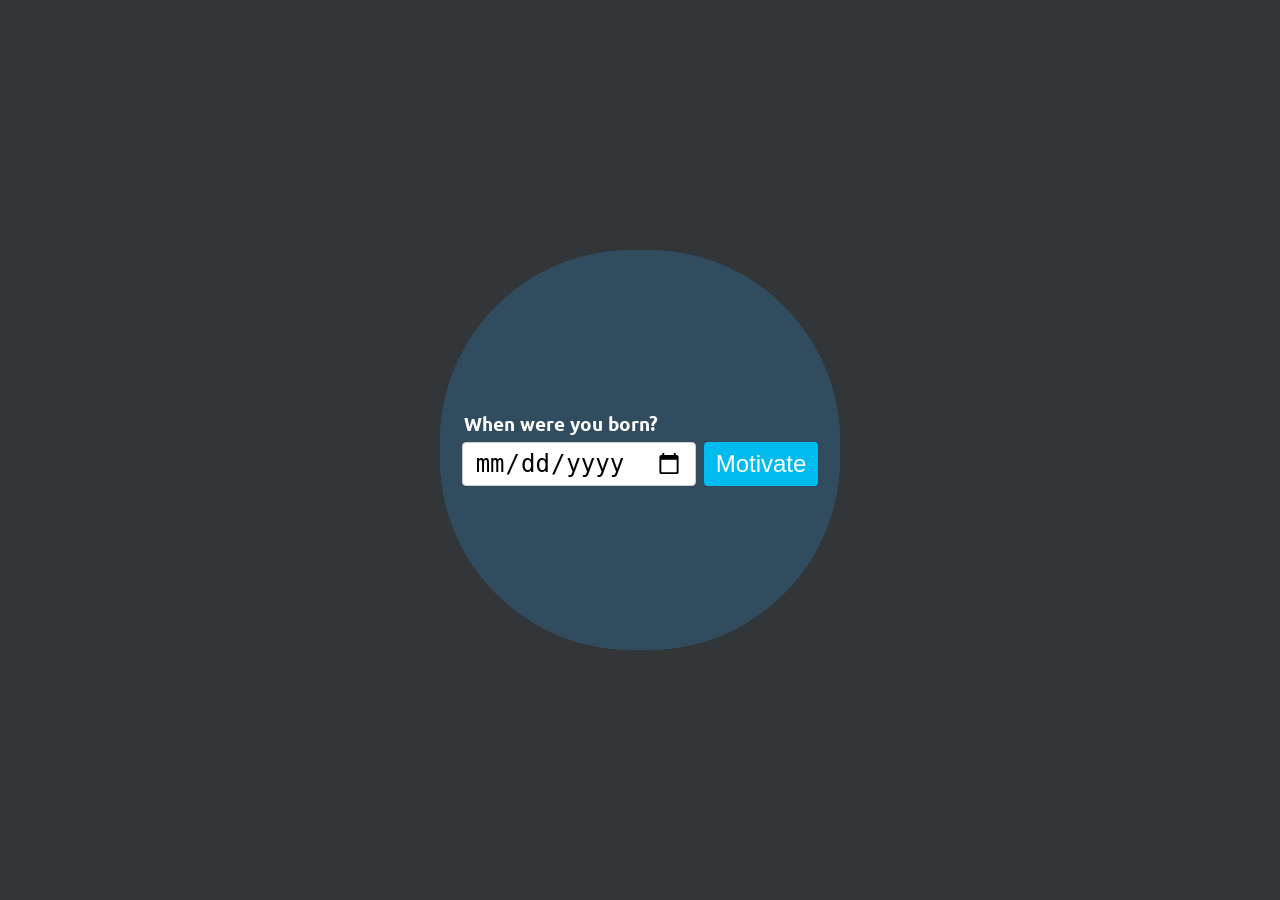
<file: index.html>
<!DOCTYPE html>
<html lang="en">
<head>
    <meta charset="utf-8">
    <meta http-equiv="X-UA-Compatible" content="IE=edge">
    <title>New Tab</title>
    <meta name="description" content="">
    <meta name="viewport" content="width=device-width">
    <link rel="shortcut icon" type="image/x-icon" href="favicon.ico">
    <link rel="stylesheet" href="css/style.css">
</head>
<body>
<div class="logo">
    <div class="coins">
        <div class="avers">
            <div>
                <div class="coin -one"></div>
                <div class="coin -two"></div>
                <div class="coin -three"></div>
            </div>
        </div>
    </div>
</div>
<div id="dob-template" class="hide">
    <form class="form" method="post">
        <h1 id="dob" class="age-label">When were you born?</h1>
        <footer>
            <label for="date"><input type="date" name="date" id="date"></label>
            <button type="submit">Motivate</button>
        </footer>
    </form>
</div>

<div id="age-template" class="hide">
    <h1 class="age-label hide">AGE</h1>
    <h2 class="count"><span id="year"></span><sup>.<span id="milliseconds"></span></sup></h2>
</div>

<script src="app/app.js"></script>
</body>
</html>
</file>
<file: css/style.css>
/* ubuntu-300 - cyrillic_latin */
@font-face {
    font-display: swap; /* Check https://developer.mozilla.org/en-US/docs/Web/CSS/@font-face/font-display for other options. */
    font-family: 'Ubuntu';
    font-style: normal;
    font-weight: 300;
    src: url('../fonts/ubuntu-v20-cyrillic_latin-300.woff2') format('woff2'), /* Chrome 36+, Opera 23+, Firefox 39+, Safari 12+, iOS 10+ */
    url('../fonts/ubuntu-v20-cyrillic_latin-300.ttf') format('truetype'); /* Chrome 4+, Firefox 3.5+, IE 9+, Safari 3.1+, iOS 4.2+, Android Browser 2.2+ */
}
/* ubuntu-regular - cyrillic_latin */
@font-face {
    font-display: swap; /* Check https://developer.mozilla.org/en-US/docs/Web/CSS/@font-face/font-display for other options. */
    font-family: 'Ubuntu';
    font-style: normal;
    font-weight: 400;
    src: url('../fonts/ubuntu-v20-cyrillic_latin-regular.woff2') format('woff2'), /* Chrome 36+, Opera 23+, Firefox 39+, Safari 12+, iOS 10+ */
    url('../fonts/ubuntu-v20-cyrillic_latin-regular.ttf') format('truetype'); /* Chrome 4+, Firefox 3.5+, IE 9+, Safari 3.1+, iOS 4.2+, Android Browser 2.2+ */
}
/* ubuntu-500 - cyrillic_latin */
@font-face {
    font-display: swap; /* Check https://developer.mozilla.org/en-US/docs/Web/CSS/@font-face/font-display for other options. */
    font-family: 'Ubuntu';
    font-style: normal;
    font-weight: 500;
    src: url('../fonts/ubuntu-v20-cyrillic_latin-500.woff2') format('woff2'), /* Chrome 36+, Opera 23+, Firefox 39+, Safari 12+, iOS 10+ */
    url('../fonts/ubuntu-v20-cyrillic_latin-500.ttf') format('truetype'); /* Chrome 4+, Firefox 3.5+, IE 9+, Safari 3.1+, iOS 4.2+, Android Browser 2.2+ */
}
/* ubuntu-700 - cyrillic_latin */
@font-face {
    font-display: swap; /* Check https://developer.mozilla.org/en-US/docs/Web/CSS/@font-face/font-display for other options. */
    font-family: 'Ubuntu';
    font-style: normal;
    font-weight: 700;
    src: url('../fonts/ubuntu-v20-cyrillic_latin-700.woff2') format('woff2'), /* Chrome 36+, Opera 23+, Firefox 39+, Safari 12+, iOS 10+ */
    url('../fonts/ubuntu-v20-cyrillic_latin-700.ttf') format('truetype'); /* Chrome 4+, Firefox 3.5+, IE 9+, Safari 3.1+, iOS 4.2+, Android Browser 2.2+ */
}

*,
*:before,
*:after {
    -webkit-box-sizing: border-box;
    -moz-box-sizing: border-box;
    /*-ms-box-sizing: border-box;*/
    /*-o-box-sizing: border-box;*/
    box-sizing: border-box;
}

body,
html {
    margin: 0;
    padding: 0;
    height: 100%;
}

body {
    -moz-osx-font-smoothing: grayscale;
    -webkit-align-items: center;
    -webkit-flex-direction: column;
    -webkit-font-smoothing: antialiased;
    -webkit-justify-content: center;
    font-family: Ubuntu, Arial, sans-serif;
    font-size: 75%;
}

body, input {
    /*background-color: #383c4a;*/
    /*background-color: #1E3A52;*/
    /*background: radial-gradient(circle farthest-corner at 35% 90%, #fec564, transparent 50%), radial-gradient(circle farthest-corner at 0 140%, #fec564, transparent 50%), !* left top *! radial-gradient(ellipse farthest-corner at 0 -25%, #5258cf, transparent 50%), radial-gradient(ellipse farthest-corner at 20% -50%, #5258cf, transparent 50%), !* right top *! radial-gradient(ellipse farthest-corner at 100% 0, #893dc2, transparent 50%), radial-gradient(ellipse farthest-corner at 60% -20%, #893dc2, transparent 50%), !* right bottom *! radial-gradient(ellipse farthest-corner at 100% 100%, #d9317a, transparent), !* create a base coat to smooth *! !* corner gradients *! linear-gradient(#6559ca, #bc318f 30%, #e33f5f 50%, #f77638 70%, #fec66d 100%);*/

    /*  background-image: linear-gradient(30deg, #83C5E5 12%, transparent 12.5%, transparent 87%, #83C5E5 87.5%, #83C5E5), linear-gradient(150deg, #83C5E5 12%, transparent 12.5%, transparent 87%, #83C5E5 87.5%, #83C5E5), linear-gradient(30deg, #83C5E5 12%, transparent 12.5%, transparent 87%, #83C5E5 87.5%, #83C5E5), linear-gradient(150deg, #83C5E5 12%, transparent 12.5%, transparent 87%, #83C5E5 87.5%, #83C5E5), linear-gradient(60deg, #FE5568 25%, transparent 25.5%, transparent 75%, #FE5568 75%, #FE5568), linear-gradient(60deg, #FE5568 25%, transparent 25.5%, transparent 75%, #FE5568 75%, #FE5568);*/
    /*  background-position: 0 0, 0 0, 25px 50px, 25px 50px, 0 0, 25px 50px;*/
    /*  background-size: 50px 100px;*/

    display: -webkit-flex;
    background-color: rgb(50, 54, 57);
    -moz-user-select: none;
    user-select: none;

}

.age-label {
    color: white;
    font-size: 1.2rem;
    line-height: 1;
    margin: 0 0 0 2px;
}

.count {
    color: white;
    margin: 0;
    font-size: 6rem;
    line-height: 1;
    font-weight: 600;
    user-select: none;
}

.count sup {
    font-size: 2.4rem;
    margin-left: 7px;
}

label {
    display: block;
}

input, button {
    padding: 0.375rem 0.75rem;
    font-size: 1.5rem;
    appearance: none;
    -webkit-appearance: none;
}

input {
    margin-right: 0.5rem;
    box-sizing: border-box;
    border-width: 1px;
    border-style: solid;
    border-radius: 0.25rem;
    border-color: #CCC;
    background-color: #FFF;
}

button {
    outline: none;
    display: block;
    cursor: pointer;
    color: #FFF;
    border: none;
    border-radius: 0.25rem;
    background-color: #0BE;
}

footer {
    padding-top: 0.5rem;
    display: -webkit-flex;
    -webkit-flex-direction: row;
    -webkit-justify-content: center;
}

#app {
    -moz-user-select: none;
    user-select: none;
}

.hide {
    display: none;
}

.coin {
    opacity: .1;
    position: absolute;
    top: 50%;
    left: 50%;
    background: #0af;
    width: 400px;
    height: 400px;
    margin-left: -200px;
    margin-top: -200px;
    transform-origin: 5.5% 49%;
    border-radius: 48%;
    will-change: transform, opacity;
    animation: drift 3000ms infinite linear;
}

.coin.-one {
    opacity: 1;
    transform-origin: 51% 50%;
    background: #314c5f;
}

.coin.-two {
    animation: drift 5000ms infinite linear;
    animation-direction: reverse;
    opacity: 1;
    background: #314c5f;
    transform-origin: 50% 49%;
}

.coin.-three {
    opacity: 1;
    background: #314c5f;
    animation: drift 2500ms infinite linear;
    animation-direction: reverse;
    transform-origin: 50% 49%;
}

@keyframes drift {
    from {
        transform: rotate(0deg);
    }
    to {
        transform: rotate(360deg);
    }
}


/*!* Boucing Arrow Animation *!*/

@keyframes arrowbounce {
    from {
        -webkit-transform: translateY(0);
        -moz-transform: translateY(0);
        transform: translateY(0);
    }
    to {
        -webkit-transform: translateY(-20px);
        -moz-transform: translateY(-20px);
        transform: translateY(-20px);
    }
}

@-moz-keyframes arrowbounce { /* Firefox */
    from {
        -webkit-transform: translateY(0);
        -moz-transform: translateY(0);
        transform: translateY(0);
    }
    to {
        -webkit-transform: translateY(-20px);
        -moz-transform: translateY(-20px);
        transform: translateY(-20px);
    }
}

@-webkit-keyframes arrowbounce { /* Safari and Chrome */
    from {
        -webkit-transform: translateY(0);
        -moz-transform: translateY(0);
        transform: translateY(0);
    }
    to {
        -webkit-transform: translateY(-20px);
        -moz-transform: translateY(-20px);
        transform: translateY(-20px);
    }
}

@-o-keyframes arrowbounce { /* Opera */
    from {
        -webkit-transform: translateY(0);
        -moz-transform: translateY(0);
        transform: translateY(0);
    }
    to {
        -webkit-transform: translateY(-20px);
        -moz-transform: translateY(-20px);
        transform: translateY(-20px);
    }
}

.sign, #dob-template, #age-template {
    z-index: 1;
}
</file>
